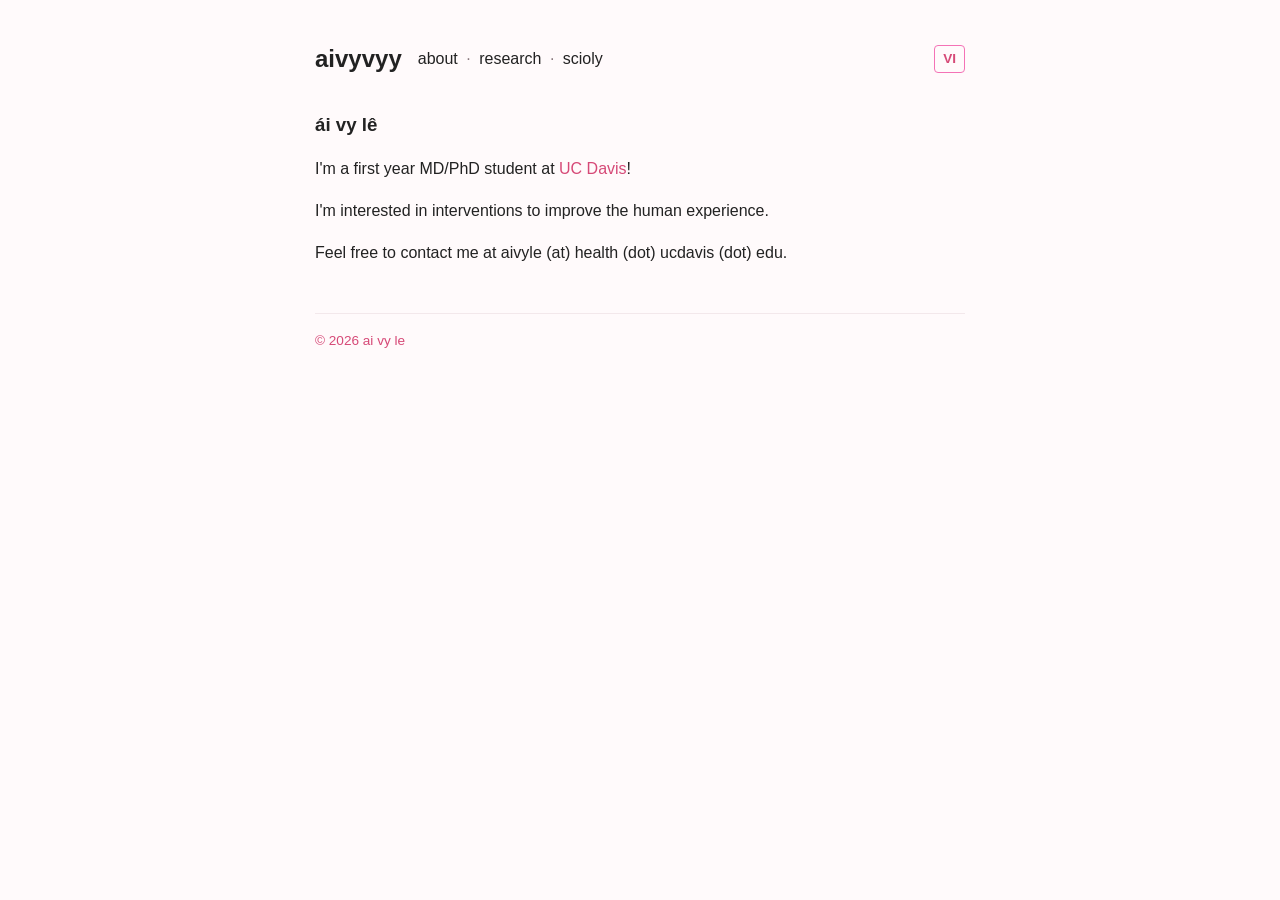
<file: index.html>
<!DOCTYPE html>
<html lang="en">
<head>
  <meta charset="utf-8">
  <meta name="viewport" content="width=device-width, initial-scale=1">
  <title>aivyvyy</title>
  <link rel="icon" type="image/png" href="favicon.png">
  <link rel="stylesheet" href="style.css">
</head>
<body>

<header>
  <div class="header-left">
    <h1><a href="index.html" class="site-title">aivyvyy</a></h1>
    <nav>
      <a href="about.html">about</a>
      <span class="nav-sep">·</span>
      <a href="research.html">research</a>
      <span class="nav-sep">·</span>
      <a href="scioly.html">scioly</a>
    </nav>
  </div>
  <a href="vi/index.html" class="lang-link">VI</a>
</header>

<main>
  <section>
    <h3>ái vy lê</h3>
    <p>I'm a first year MD/PhD student at <a href="https://health.ucdavis.edu/medical-school/academic-programs/MD-program/md-phd/current-students" target="_blank" rel="noopener">UC Davis</a>!</p>
    <p>I'm interested in interventions to improve the human experience.</p>
    <p>Feel free to contact me at aivyle (at) health (dot) ucdavis (dot) edu.</p>
  </section>
</main>

<footer>
  <span>© 2026 ai vy le</span>
</footer>

</body>
</html>
</file>
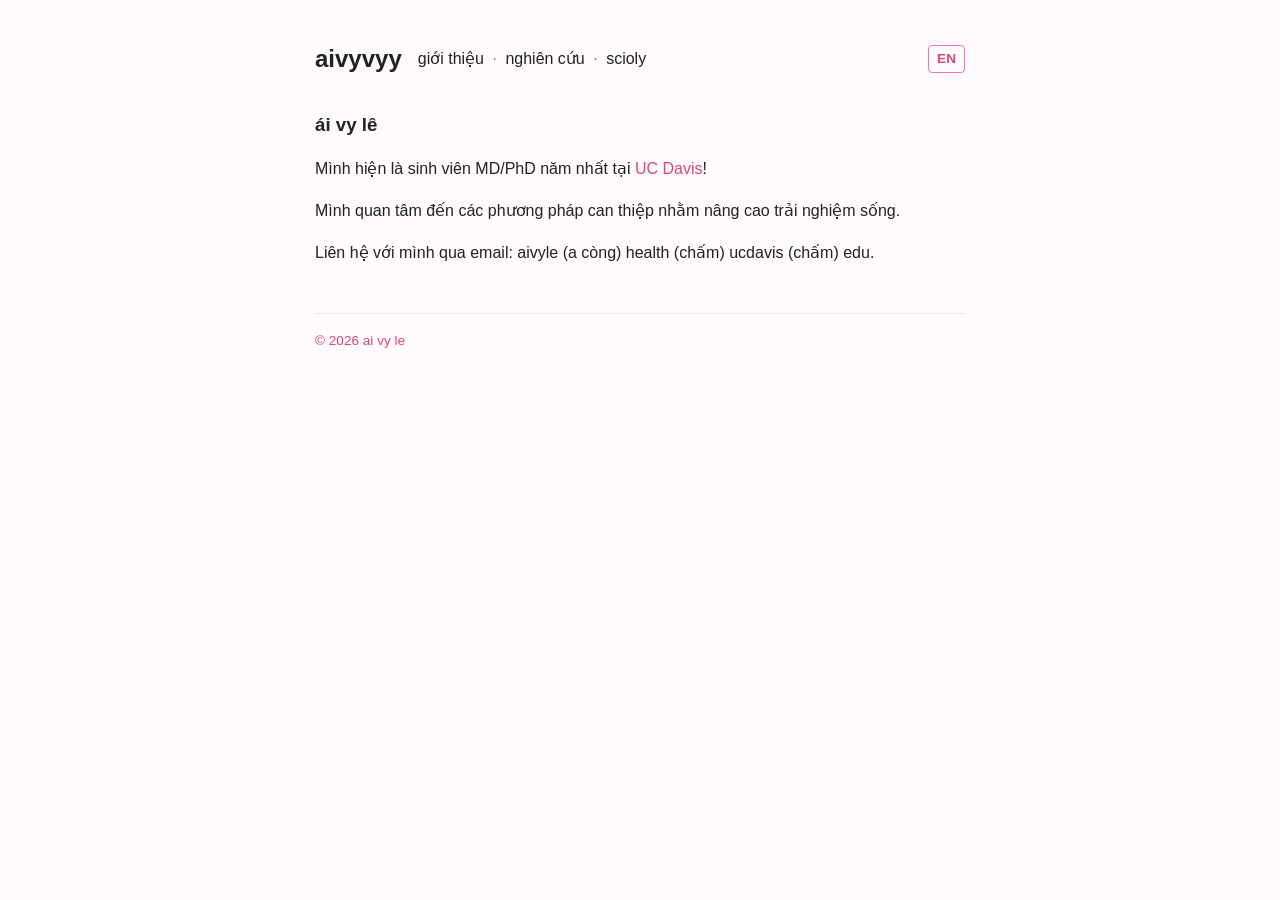
<file: vi/index.html>
<!DOCTYPE html>
<html lang="vi">
<head>
  <meta charset="utf-8">
  <meta name="viewport" content="width=device-width, initial-scale=1">
  <title>aivyvyy</title>
  <link rel="icon" type="image/png" href="../favicon.png">
  <link rel="stylesheet" href="../style.css">
</head>
<body>

<header>
  <div class="header-left">
    <h1><a href="index.html" class="site-title">aivyvyy</a></h1>
    <nav>
      <a href="about.html">giới thiệu</a>
      <span class="nav-sep">·</span>
      <a href="research.html">nghiên cứu</a>
      <span class="nav-sep">·</span>
      <a href="scioly.html">scioly</a>
    </nav>
  </div>
  <a href="../index.html" class="lang-link">EN</a>
</header>

<main>
  <section>
    <h3>ái vy lê</h3>
    <p>Mình hiện là sinh viên MD/PhD năm nhất tại <a href="https://health.ucdavis.edu/medical-school/academic-programs/MD-program/md-phd/current-students" target="_blank" rel="noopener">UC Davis</a>!</p>
    <p>Mình quan tâm đến các phương pháp can thiệp nhằm nâng cao trải nghiệm sống.</p>
    <p>Liên hệ với mình qua email: aivyle (a còng) health (chấm) ucdavis (chấm) edu.</p>
  </section>
</main>

<footer>
  <span>© 2026 ai vy le</span>
</footer>

</body>
</html>
</file>
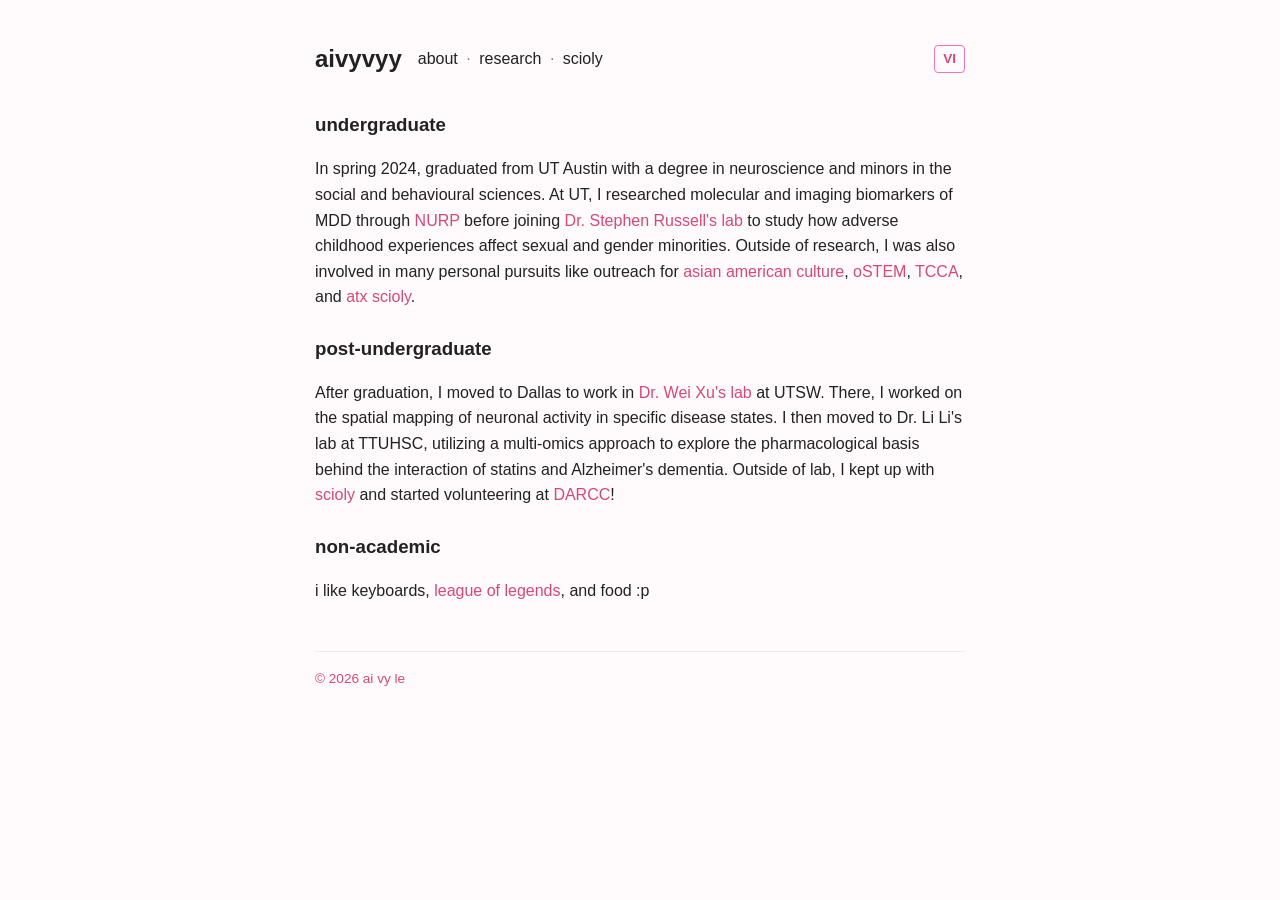
<file: about.html>
<!DOCTYPE html>
<html lang="en">
<head>
  <meta charset="utf-8">
  <meta name="viewport" content="width=device-width, initial-scale=1">
  <title>about me</title>
  <link rel="icon" type="image/png" href="favicon.png">
  <link rel="stylesheet" href="style.css">
</head>
<body>

<header>
  <div class="header-left">
    <h1><a href="index.html" class="site-title">aivyvyy</a></h1>
    <nav>
      <a href="about.html">about</a>
      <span class="nav-sep">·</span>
      <a href="research.html">research</a>
      <span class="nav-sep">·</span>
      <a href="scioly.html">scioly</a>
    </nav>
  </div>
  <a href="vi/about.html" class="lang-link">VI</a>
</header>

<main>
  <section>
    <h3>undergraduate</h3>
    <p>In spring 2024, graduated from UT Austin with a degree in neuroscience and minors in the social and behavioural sciences. At UT, I researched molecular and imaging biomarkers of MDD through <a href="https://sites.google.com/view/utaustinnurp">NURP</a> before joining <a href="https://sogi.lab.asu.edu/">Dr. Stephen Russell's lab</a> to study how adverse childhood experiences affect sexual and gender minorities. Outside of research, I was also involved in many personal pursuits like outreach for <a href="https://universityunions.utexas.edu/SpecialEvents">asian american culture</a>, <a href="https://ostem.org/">oSTEM</a>, <a href="https://youngleaders.tzuchi.us/students">TCCA</a>, and <a href="https://www.atxscioly.org/">atx scioly</a>.</p>
    <h3>post-undergraduate</h3>
    <p>After graduation, I moved to Dallas to work in <a href="https://labs.utsouthwestern.edu/xu-wei-lab">Dr. Wei Xu's lab</a> at UTSW. There, I worked on the spatial mapping of neuronal activity in specific disease states. I then moved to Dr. Li Li's lab at TTUHSC, utilizing a multi-omics approach to explore the pharmacological basis behind the interaction of statins and Alzheimer's dementia. Outside of lab, I kept up with <a href="scioly.html">scioly</a> and started volunteering at <a href="https://www.dallasrapecrisis.org/">DARCC</a>!</p>
    <h3>non-academic</h3>
    <p>i like keyboards, <a href="https://www.t1.gg/">league of legends</a>, and food :p</p>
  </section>
</main>

<footer>
  <span>© 2026 ai vy le</span>
</footer>

</body>
</html>
</file>
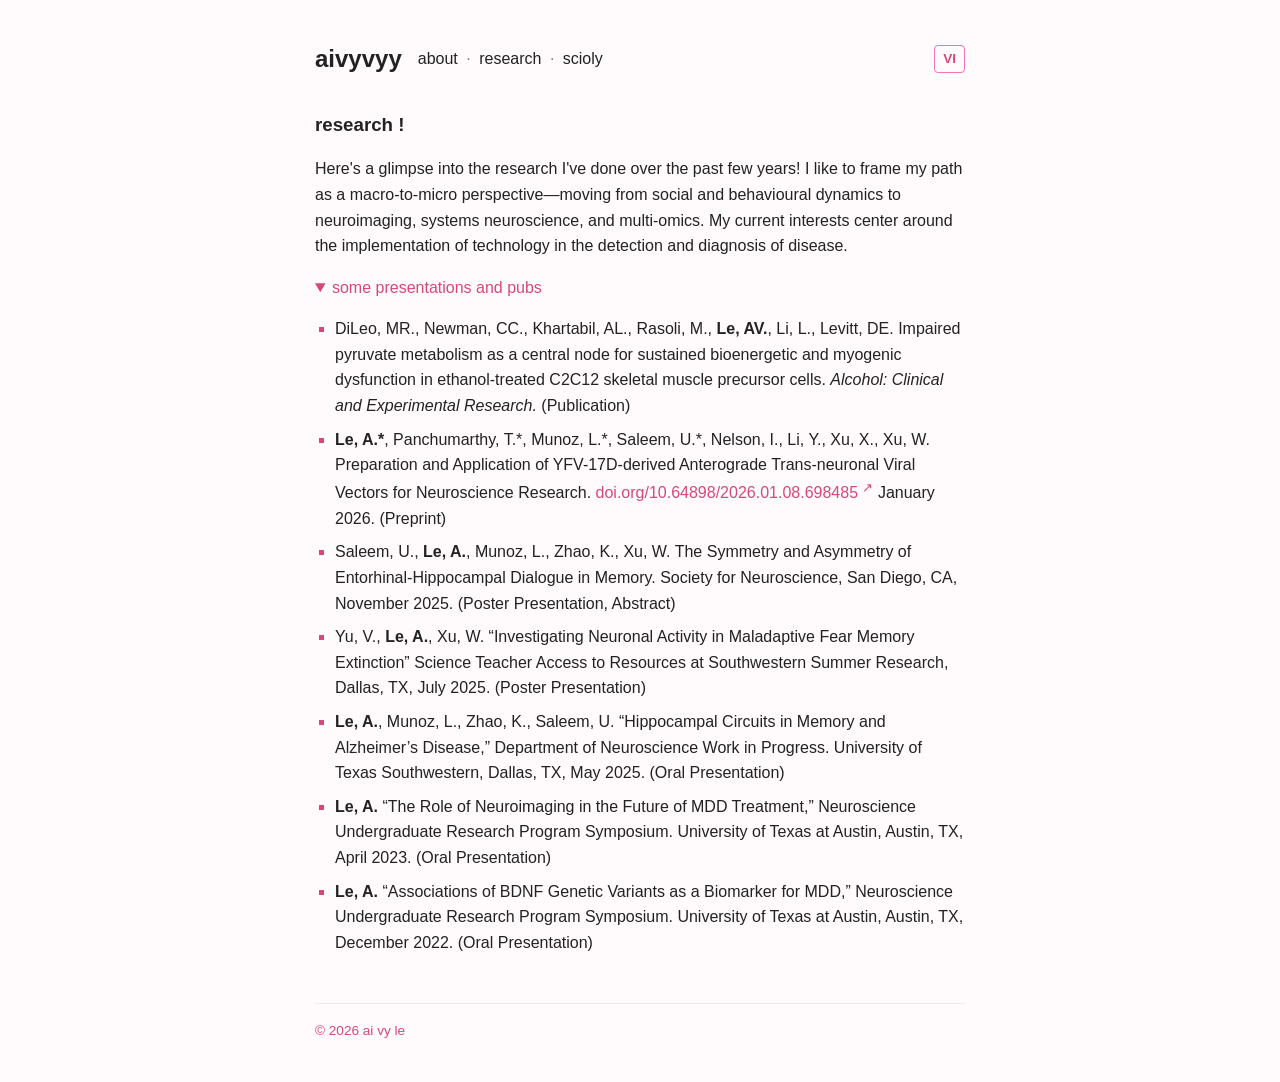
<file: research.html>
<!DOCTYPE html>
<html lang="en">
<head>
  <meta charset="utf-8">
  <meta name="viewport" content="width=device-width, initial-scale=1">
  <title>research</title>
  <link rel="icon" type="image/png" href="favicon.png">
  <link rel="stylesheet" href="style.css">
</head>
<body>

<header>
  <div class="header-left">
    <h1><a href="index.html" class="site-title">aivyvyy</a></h1>
    <nav>
      <a href="about.html">about</a>
      <span class="nav-sep">·</span>
      <a href="research.html">research</a>
      <span class="nav-sep">·</span>
      <a href="scioly.html">scioly</a>
    </nav>
  </div>
  <a href="vi/research.html" class="lang-link">VI</a>
</header>

<main>
  <section>
    <h3>research !</h3>
    <p>Here's a glimpse into the research I've done over the past few years! I like to frame my path as a macro-to-micro perspective—moving from social and behavioural dynamics to neuroimaging, systems neuroscience, and multi-omics. My current interests center around the implementation of technology in the detection and diagnosis of disease.</p>

    <details open>
      <summary>some presentations and pubs</summary>
      <ul>
        <li>DiLeo, MR., Newman, CC., Khartabil, AL., Rasoli, M., <b>Le, AV.</b>, Li, L., Levitt, DE. Impaired pyruvate metabolism as a central node for sustained bioenergetic and myogenic dysfunction in ethanol-treated C2C12 skeletal muscle precursor cells. <em>Alcohol: Clinical and Experimental Research.</em> (Publication)</li>
        <li><b>Le, A.*</b>, Panchumarthy, T.*, Munoz, L.*, Saleem, U.*, Nelson, I., Li, Y., Xu, X., Xu, W. Preparation and Application of YFV-17D-derived Anterograde Trans-neuronal Viral Vectors for Neuroscience Research. <a href="https://doi.org/10.64898/2026.01.08.698485" target="_blank" rel="noopener">doi.org/10.64898/2026.01.08.698485 <span class="ext-icon">↗</span></a> January 2026. (Preprint)</li>
        <li>Saleem, U., <b>Le, A.</b>, Munoz, L., Zhao, K., Xu, W. The Symmetry and Asymmetry of Entorhinal-Hippocampal Dialogue in Memory. Society for Neuroscience, San Diego, CA, November 2025. (Poster Presentation, Abstract)</li>
        <li>Yu, V., <b>Le, A.</b>, Xu, W. “Investigating Neuronal Activity in Maladaptive Fear Memory Extinction” Science Teacher Access to Resources at Southwestern Summer Research, Dallas, TX, July 2025. (Poster Presentation)</li>
        <li><b>Le, A.</b>, Munoz, L., Zhao, K., Saleem, U. “Hippocampal Circuits in Memory and Alzheimer’s Disease,” Department of Neuroscience Work in Progress. University of Texas Southwestern, Dallas, TX, May 2025. (Oral Presentation)</li>
        <li><b>Le, A.</b> “The Role of Neuroimaging in the Future of MDD Treatment,” Neuroscience Undergraduate Research Program Symposium. University of Texas at Austin, Austin, TX, April 2023. (Oral Presentation)</li>
        <li><b>Le, A.</b> “Associations of BDNF Genetic Variants as a Biomarker for MDD,” Neuroscience Undergraduate Research Program Symposium. University of Texas at Austin, Austin, TX, December 2022. (Oral Presentation)</li>
      </ul>    
    </details>
  </section>
</main>

<footer>
  <span>© 2026 ai vy le</span>
</footer>

</body>
</html>
</file>
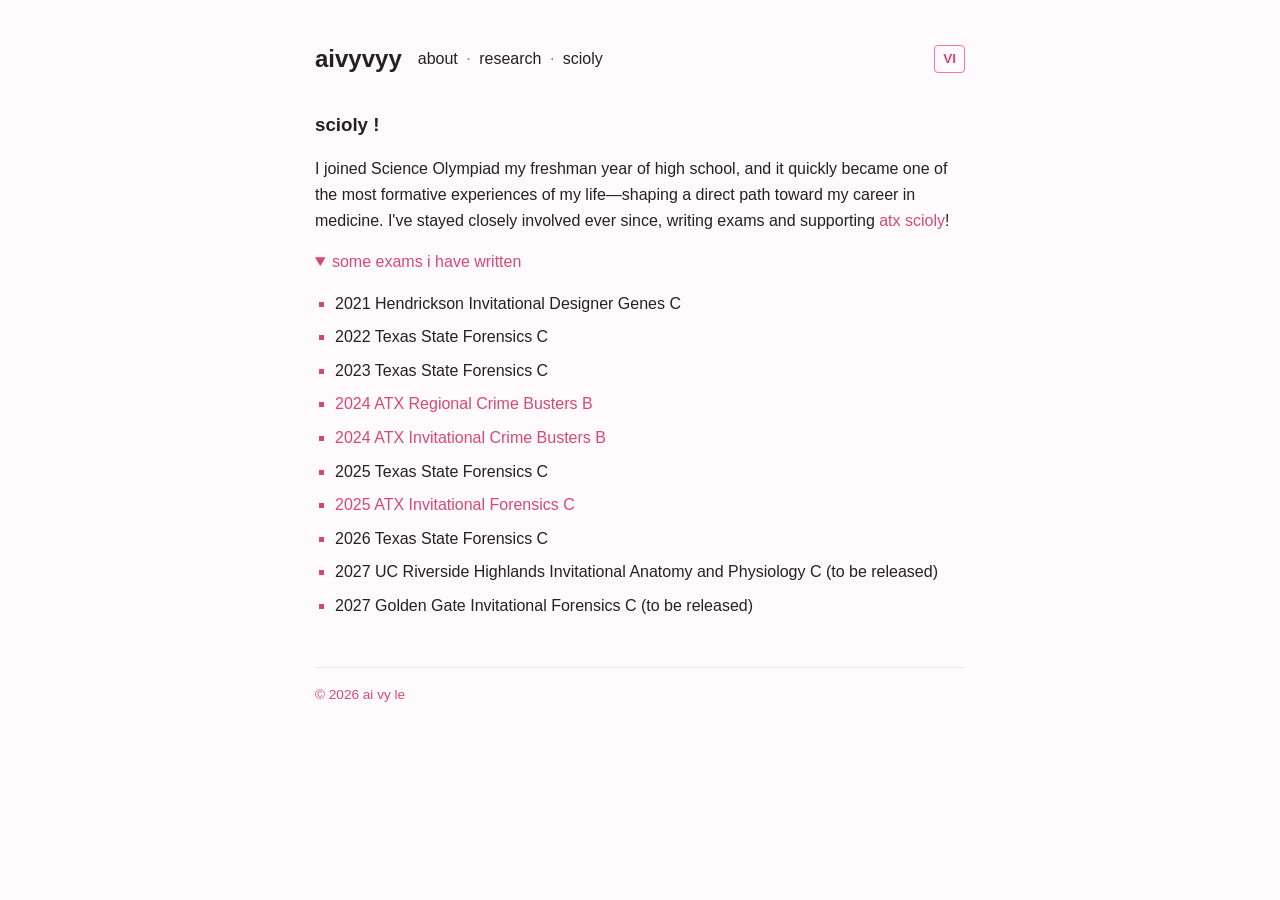
<file: scioly.html>
<!DOCTYPE html>
<html lang="en">
<head>
  <meta charset="utf-8">
  <meta name="viewport" content="width=device-width, initial-scale=1">
  <title>scioly</title>
  <link rel="icon" type="image/png" href="favicon.png">
  <link rel="stylesheet" href="style.css">
</head>
<body>

<header>
  <div class="header-left">
    <h1><a href="index.html" class="site-title">aivyvyy</a></h1>
    <nav>
      <a href="about.html">about</a>
      <span class="nav-sep">·</span>
      <a href="research.html">research</a>
      <span class="nav-sep">·</span>
      <a href="scioly.html">scioly</a>
    </nav>
  </div>
  <a href="vi/scioly.html" class="lang-link">VI</a>
</header>

<main>
<section>
  <h3>scioly !</h3>  
  <p>I joined Science Olympiad my freshman year of high school, and it quickly became one of the most formative experiences of my life—shaping a direct path toward my career in medicine. I've stayed closely involved ever since, writing exams and supporting <a href="http://atxscioly.org/">atx scioly</a>!</p>

  <details open>
    <summary>some exams i have written</summary>
  <ul>
    <li>2021 Hendrickson Invitational Designer Genes C</li>
    <li>2022 Texas State Forensics C</li>
    <li>2023 Texas State Forensics C</li>
    <li><a href="https://drive.google.com/drive/folders/1TRBh8QX0GYNvcpmhCICbZmombmViL6sS?usp=drive_link">2024 ATX Regional Crime Busters B</a></li>
    <li><a href="https://drive.google.com/drive/folders/1csRWO-TqMWneUo8wzEtqnhzXuSH68QrL?usp=sharing">2024 ATX Invitational Crime Busters B</a></li>
    <li>2025 Texas State Forensics C</li>
    <li><a href="https://drive.google.com/drive/folders/1FXs_qzCBuhuwL9bOyPSQLpnLqJTUfZxS?usp=drive_link">2025 ATX Invitational Forensics C</a></li>
    <li>2026 Texas State Forensics C</li>    
    <li>2027 UC Riverside Highlands Invitational Anatomy and Physiology C (to be released)</li>
    <li>2027 Golden Gate Invitational Forensics C (to be released)</li>
  </ul>    
  </details>

</section>
</main>

<footer>
  <span>© 2026 ai vy le</span>
</footer>

</body>
</html>
</file>
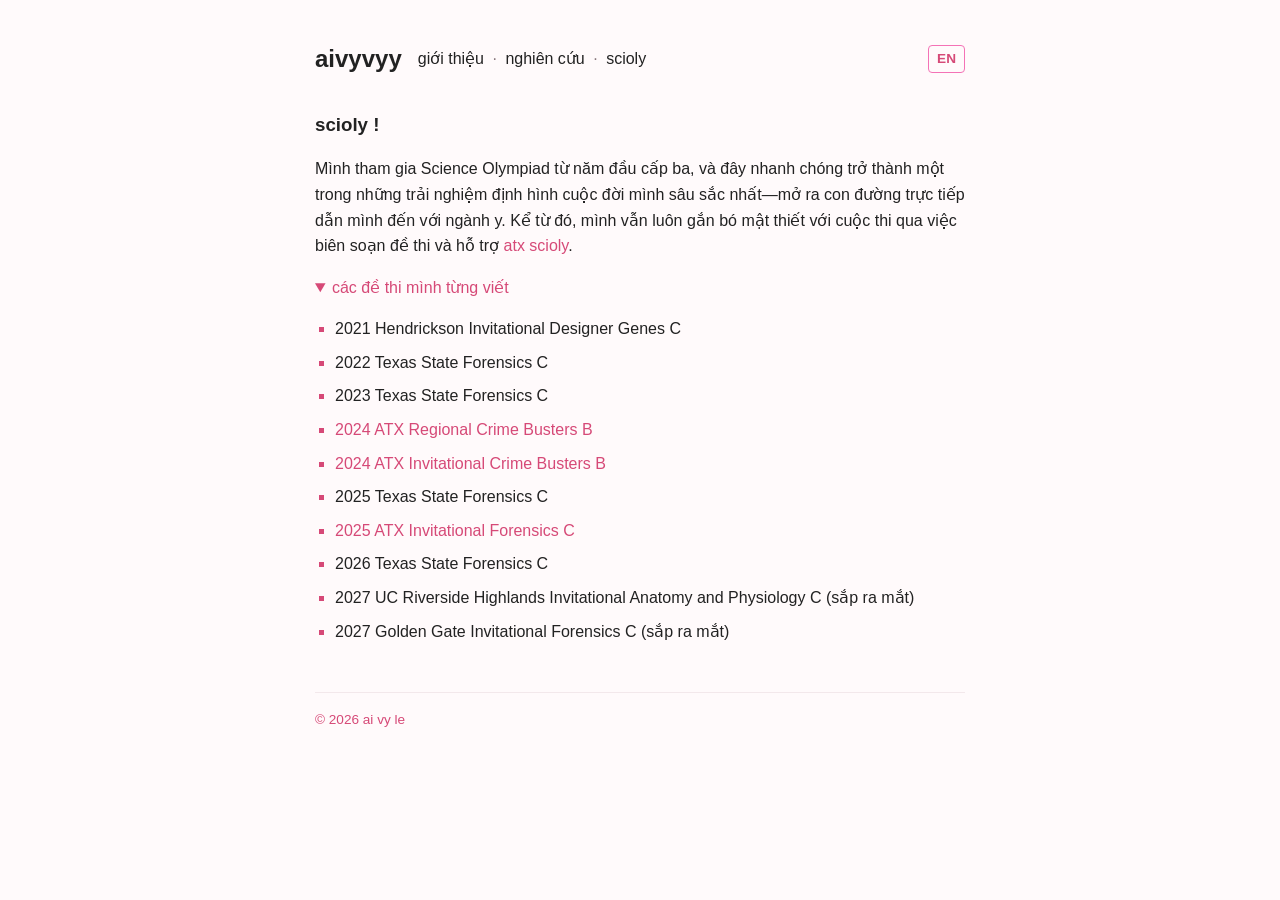
<file: scioly1.html>
<!DOCTYPE html>
<html lang="vi">
<head>
  <meta charset="utf-8">
  <meta name="viewport" content="width=device-width, initial-scale=1">
  <title>scioly</title>
  <link rel="icon" type="image/png" href="../favicon.png">
  <link rel="stylesheet" href="../style.css">
</head>
<body>

<header>
  <div class="header-left">
    <h1><a href="index.html" class="site-title">aivyvyy</a></h1>
    <nav>
      <a href="about.html">giới thiệu</a>
      <span class="nav-sep">·</span>
      <a href="research.html">nghiên cứu</a>
      <span class="nav-sep">·</span>
      <a href="scioly.html">scioly</a>
    </nav>
  </div>
  <a href="../scioly.html" class="lang-link">EN</a>
</header>

<main>
<section>
  <h3>scioly !</h3>  
  <p>Mình tham gia Science Olympiad từ năm đầu cấp ba, và đây nhanh chóng trở thành một trong những trải nghiệm định hình cuộc đời mình sâu sắc nhất—mở ra con đường trực tiếp dẫn mình đến với ngành y. Kể từ đó, mình vẫn luôn gắn bó mật thiết với cuộc thi qua việc biên soạn đề thi và hỗ trợ <a href="http://atxscioly.org/">atx scioly</a>.</p>

  <details open>
    <summary>các đề thi mình từng viết</summary>
  <ul>
    <li>2021 Hendrickson Invitational Designer Genes C</li>
    <li>2022 Texas State Forensics C</li>
    <li>2023 Texas State Forensics C</li>
    <li><a href="https://drive.google.com/drive/folders/1TRBh8QX0GYNvcpmhCICbZmombmViL6sS?usp=drive_link">2024 ATX Regional Crime Busters B</a></li>
    <li><a href="https://drive.google.com/drive/folders/1csRWO-TqMWneUo8wzEtqnhzXuSH68QrL?usp=sharing">2024 ATX Invitational Crime Busters B</a></li>
    <li>2025 Texas State Forensics C</li>
    <li><a href="https://drive.google.com/drive/folders/1FXs_qzCBuhuwL9bOyPSQLpnLqJTUfZxS?usp=drive_link">2025 ATX Invitational Forensics C</a></li>
    <li>2026 Texas State Forensics C</li>    
    <li>2027 UC Riverside Highlands Invitational Anatomy and Physiology C (sắp ra mắt)</li>
    <li>2027 Golden Gate Invitational Forensics C (sắp ra mắt)</li>
  </ul>    
  </details>

</section>
</main>

<footer>
  <span>© 2026 ai vy le</span>
</footer>

</body>
</html>
</file>
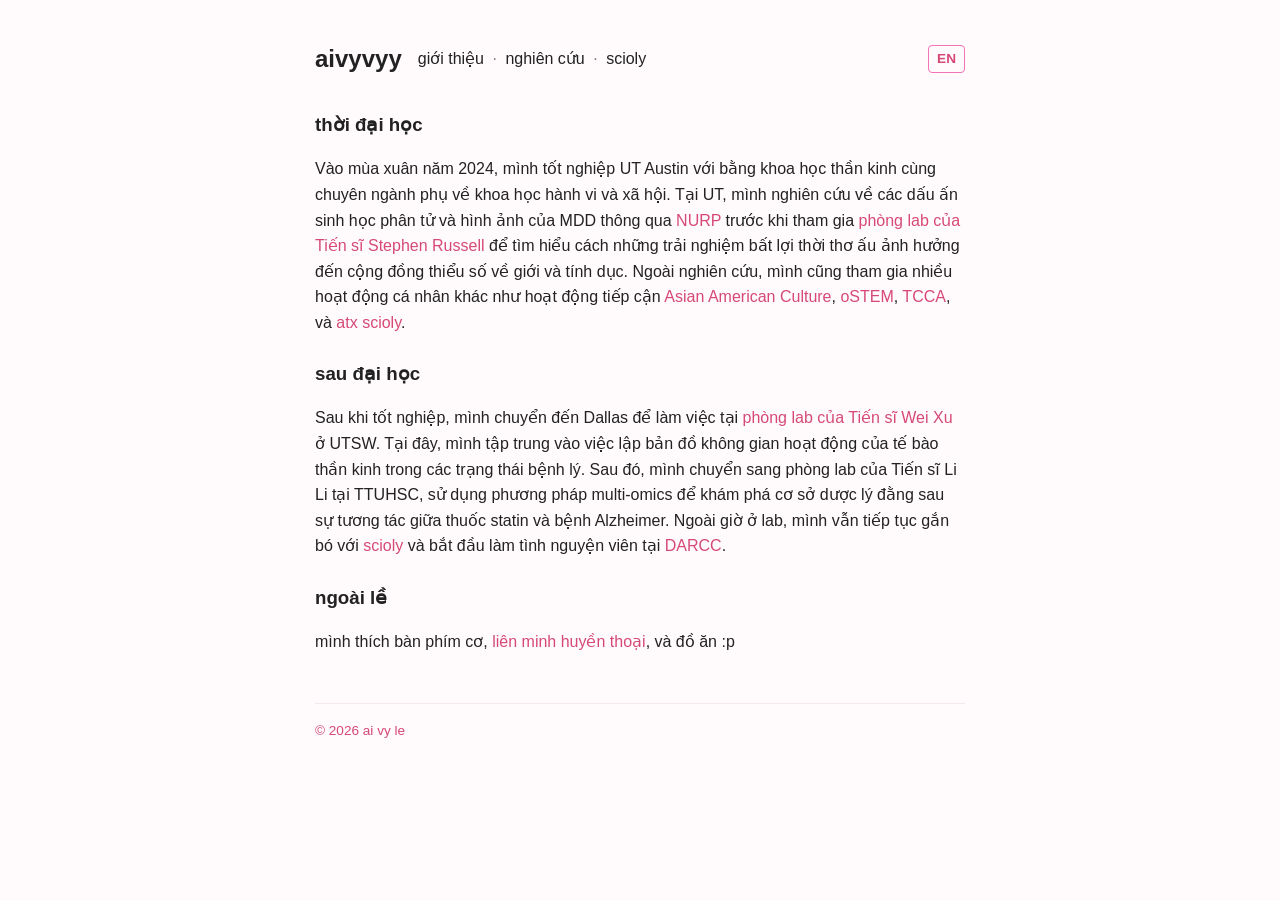
<file: vi/about.html>
<!DOCTYPE html>
<html lang="vi">
<head>
  <meta charset="utf-8">
  <meta name="viewport" content="width=device-width, initial-scale=1">
  <title>giới thiệu</title>
  <link rel="icon" type="image/png" href="../favicon.png">
  <link rel="stylesheet" href="../style.css">
</head>
<body>

<header>
  <div class="header-left">
    <h1><a href="index.html" class="site-title">aivyvyy</a></h1>
    <nav>
      <a href="about.html">giới thiệu</a>
      <span class="nav-sep">·</span>
      <a href="research.html">nghiên cứu</a>
      <span class="nav-sep">·</span>
      <a href="scioly.html">scioly</a>
    </nav>
  </div>
  <a href="../about.html" class="lang-link">EN</a>
</header>

<main>
  <section>
    <h3>thời đại học</h3>
    <p>Vào mùa xuân năm 2024, mình tốt nghiệp UT Austin với bằng khoa học thần kinh cùng chuyên ngành phụ về khoa học hành vi và xã hội. Tại UT, mình nghiên cứu về các dấu ấn sinh học phân tử và hình ảnh của MDD thông qua <a href="https://sites.google.com/view/utaustinnurp">NURP</a> trước khi tham gia <a href="https://sogi.lab.asu.edu/">phòng lab của Tiến sĩ Stephen Russell</a> để tìm hiểu cách những trải nghiệm bất lợi thời thơ ấu ảnh hưởng đến cộng đồng thiểu số về giới và tính dục. Ngoài nghiên cứu, mình cũng tham gia nhiều hoạt động cá nhân khác như hoạt động tiếp cận <a href="https://universityunions.utexas.edu/SpecialEvents">Asian American Culture</a>, <a href="https://ostem.org/">oSTEM</a>, <a href="https://youngleaders.tzuchi.us/students">TCCA</a>, và <a href="https://www.atxscioly.org/">atx scioly</a>.</p>
    <h3>sau đại học</h3>
    <p>Sau khi tốt nghiệp, mình chuyển đến Dallas để làm việc tại <a href="https://labs.utsouthwestern.edu/xu-wei-lab">phòng lab của Tiến sĩ Wei Xu</a> ở UTSW. Tại đây, mình tập trung vào việc lập bản đồ không gian hoạt động của tế bào thần kinh trong các trạng thái bệnh lý. Sau đó, mình chuyển sang phòng lab của Tiến sĩ Li Li tại TTUHSC, sử dụng phương pháp multi-omics để khám phá cơ sở dược lý đằng sau sự tương tác giữa thuốc statin và bệnh Alzheimer. Ngoài giờ ở lab, mình vẫn tiếp tục gắn bó với <a href="scioly.html">scioly</a> và bắt đầu làm tình nguyện viên tại <a href="https://www.dallasrapecrisis.org/">DARCC</a>.</p>
    <h3>ngoài lề</h3>
    <p>mình thích bàn phím cơ, <a href="https://www.t1.gg/">liên minh huyền thoại</a>, và đồ ăn :p</p>
  </section>
</main>

<footer>
  <span>© 2026 ai vy le</span>
</footer>

</body>
</html>
</file>
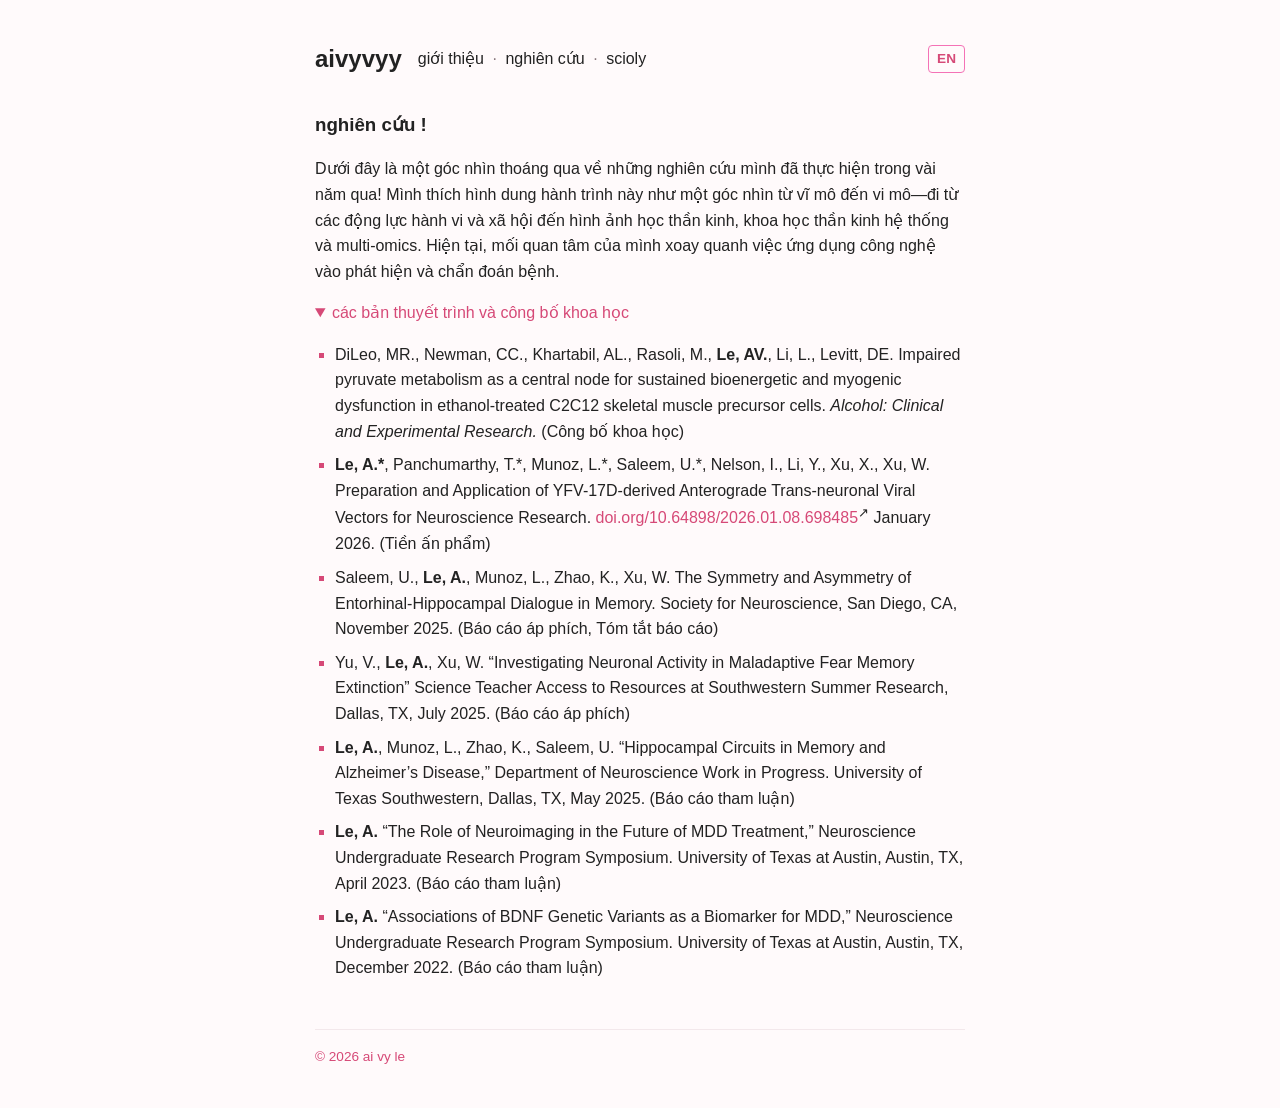
<file: vi/research.html>
<!DOCTYPE html>
<html lang="vi">
<head>
  <meta charset="utf-8">
  <meta name="viewport" content="width=device-width, initial-scale=1">
  <title>nghiên cứu</title>
  <link rel="icon" type="image/png" href="../favicon.png">
  <link rel="stylesheet" href="../style.css">
</head>
<body>

<header>
  <div class="header-left">
    <h1><a href="index.html" class="site-title">aivyvyy</a></h1>
    <nav>
      <a href="about.html">giới thiệu</a>
      <span class="nav-sep">·</span>
      <a href="research.html">nghiên cứu</a>
      <span class="nav-sep">·</span>
      <a href="scioly.html">scioly</a>
    </nav>
  </div>
  <a href="../research.html" class="lang-link">EN</a>
</header>

<main>
  <section>
    <h3>nghiên cứu !</h3>
    <p>Dưới đây là một góc nhìn thoáng qua về những nghiên cứu mình đã thực hiện trong vài năm qua! Mình thích hình dung hành trình này như một góc nhìn từ vĩ mô đến vi mô—đi từ các động lực hành vi và xã hội đến hình ảnh học thần kinh, khoa học thần kinh hệ thống và multi-omics. Hiện tại, mối quan tâm của mình xoay quanh việc ứng dụng công nghệ vào phát hiện và chẩn đoán bệnh.</p>

    <details open>
      <summary>các bản thuyết trình và công bố khoa học</summary>
      <ul>
        <li>DiLeo, MR., Newman, CC., Khartabil, AL., Rasoli, M., <b>Le, AV.</b>, Li, L., Levitt, DE. Impaired pyruvate metabolism as a central node for sustained bioenergetic and myogenic dysfunction in ethanol-treated C2C12 skeletal muscle precursor cells. <em>Alcohol: Clinical and Experimental Research.</em> (Công bố khoa học)</li>
        <li><b>Le, A.*</b>, Panchumarthy, T.*, Munoz, L.*, Saleem, U.*, Nelson, I., Li, Y., Xu, X., Xu, W. Preparation and Application of YFV-17D-derived Anterograde Trans-neuronal Viral Vectors for Neuroscience Research. <a href="https://doi.org/10.64898/2026.01.08.698485" target="_blank" rel="noopener">doi.org/10.64898/2026.01.08.698485</a><span class="ext-icon">↗</span></a> January 2026. (Tiền ấn phẩm)</li>
        <li>Saleem, U., <b>Le, A.</b>, Munoz, L., Zhao, K., Xu, W. The Symmetry and Asymmetry of Entorhinal-Hippocampal Dialogue in Memory. Society for Neuroscience, San Diego, CA, November 2025. (Báo cáo áp phích, Tóm tắt báo cáo)</li>
        <li>Yu, V., <b>Le, A.</b>, Xu, W. “Investigating Neuronal Activity in Maladaptive Fear Memory Extinction” Science Teacher Access to Resources at Southwestern Summer Research, Dallas, TX, July 2025. (Báo cáo áp phích)</li>
        <li><b>Le, A.</b>, Munoz, L., Zhao, K., Saleem, U. “Hippocampal Circuits in Memory and Alzheimer’s Disease,” Department of Neuroscience Work in Progress. University of Texas Southwestern, Dallas, TX, May 2025. (Báo cáo tham luận)</li>
        <li><b>Le, A.</b> “The Role of Neuroimaging in the Future of MDD Treatment,” Neuroscience Undergraduate Research Program Symposium. University of Texas at Austin, Austin, TX, April 2023. (Báo cáo tham luận)</li>
        <li><b>Le, A.</b> “Associations of BDNF Genetic Variants as a Biomarker for MDD,” Neuroscience Undergraduate Research Program Symposium. University of Texas at Austin, Austin, TX, December 2022. (Báo cáo tham luận)</li>
      </ul>    
    </details>
  </section>
</main>

<footer>
  <span>© 2026 ai vy le</span>
</footer>

</body>
</html>
</file>
<file: style.css>
:root {
--bg: #fffafb;
--text: #222222;
--muted: #88787d;
--accent: #d64977;
--accent-soft: #f472b6;
--nav-sep: #88787d;
}

body {
font-family: -apple-system, BlinkMacSystemFont, "Segoe UI", Roboto, Helvetica, Arial, sans-serif;
max-width: 650px;
margin: 40px auto;
padding: 0 20px;
color: var(--text);
background-color: var(--bg);
line-height: 1.6;
}

/* Header Container */
header {
display: flex;
justify-content: space-between;
align-items: center;
margin-bottom: 2rem;
}

/* Left Group (Title + Navigation Links) */
.header-left {
display: flex;
align-items: center;
gap: 1rem;
}

.header-left h1 {
margin: 0;
font-size: 1.5rem;
font-weight: bold;
}

/* Navigation Links */
nav a {
color: var(--text);
text-decoration: none;
transition: color 0.15s ease;
}

nav a:hover {
color: var(--accent);
text-decoration: none;
}

.site-title {
color: var(--text);
text-decoration: none;
transition: color 0.15s ease;
}

.site-title:hover {
color: var(--accent);
text-decoration: none;
}

.nav-sep {
color: var(--nav-sep);
margin: 0 4px;
}

/* Language Link (Top-Right Button) */
.lang-link {
font-size: 0.85rem;
font-weight: 600;
color: var(--accent);
text-decoration: none;
padding: 2px 8px;
border: 1px solid var(--accent-soft);
border-radius: 4px;
transition: all 0.15s ease;
}

.lang-link:hover {
background-color: var(--accent);
color: var(--bg);
text-decoration: none;
}

/* Content & Typography */
h3 {
margin-top: 1.5rem;
margin-bottom: 0.5rem;
font-weight: 600;
}

p {
margin-bottom: 1rem;
}

a {
color: var(--accent);
text-decoration: none;
transition: color 0.15s ease;
}

a:hover {
color: var(--accent-soft);
text-decoration: none;
}

ul {
padding-left: 20px;
list-style-type: square;
}

ul li::marker {
color: var(--accent);
}

li {
margin-bottom: 0.5rem;
}

details {
margin-top: 1rem;
}
summary {
cursor: pointer;
font-weight: 500;
color: var(--accent);
}

summary:hover {
color: var(--text);
}

/* External Link Icon */
.ext-icon {
font-size: 0.8rem;
vertical-align: super;
}

/* Footer */
footer {
margin-top: 3rem;
padding-top: 1rem;
border-top: 1px solid #f3e8eb;
font-size: 0.85rem;
color: var(--accent);
}
</file>
